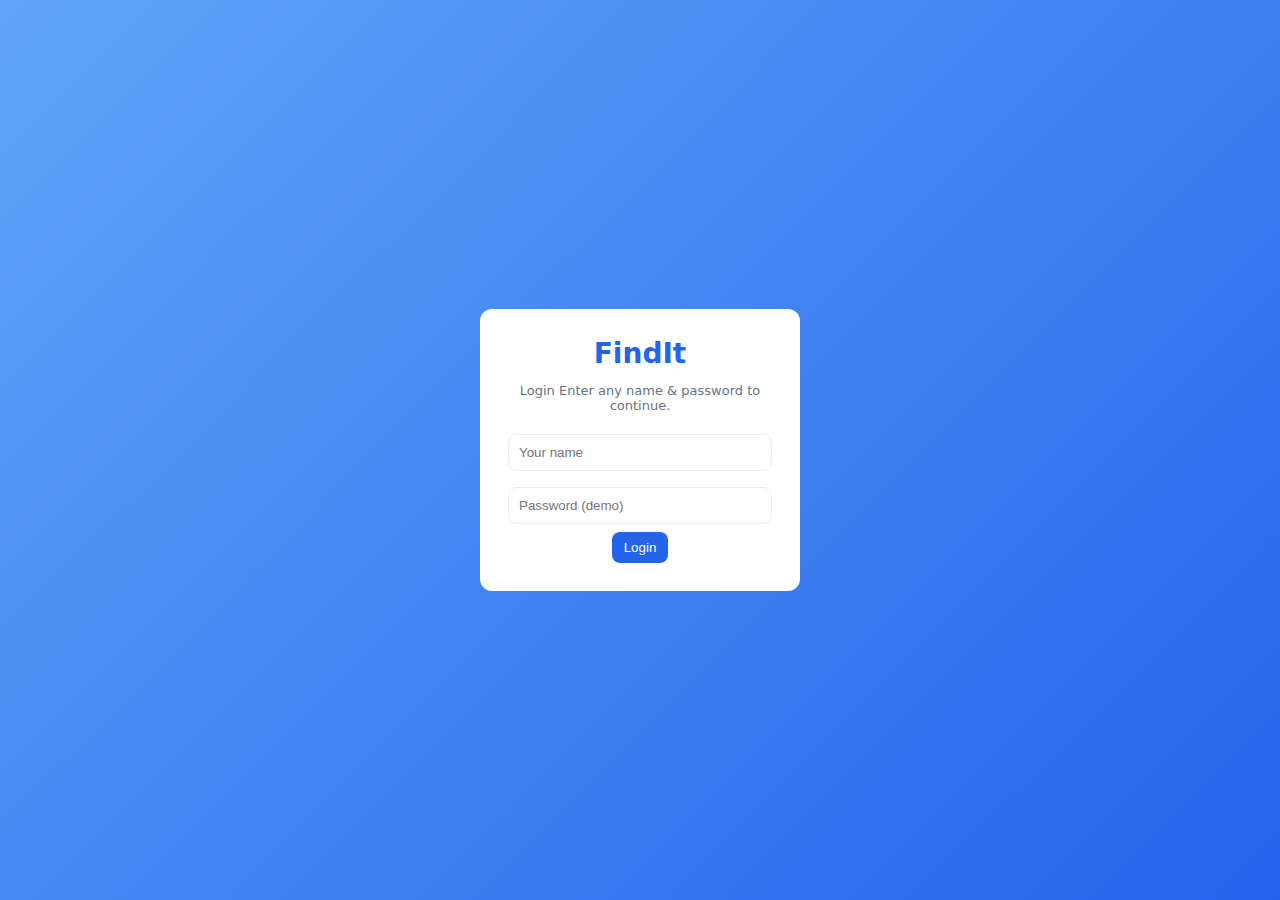
<file: index.html>
<!doctype html>
<html lang="en">
<head>
  <meta charset="utf-8" />
  <meta name="viewport" content="width=device-width,initial-scale=1" />
  <title>FindIt — Login</title>
  <link rel="stylesheet" href="style.css" />
</head>
<body class="login-body">
  <div class="login-box">
    <div class="logo-lg">FindIt</div>
    <p class="muted">Login Enter any name & password to continue.</p>

    <input id="username" placeholder="Your name" />
    <input id="password" type="password" placeholder="Password (demo)" />
    <button id="loginBtn" class="btn">Login</button>
  </div>

  <script>
    document.getElementById('loginBtn').addEventListener('click', () => {
      const name = document.getElementById('username').value.trim();
      const pass = document.getElementById('password').value.trim();
      if (!name || !pass) return alert('Please enter name and password (demo).');
      localStorage.setItem('findit_user', JSON.stringify({ name }));
      window.location.href = 'home.html';
    });
  </script>
</body>
</html>
</file>
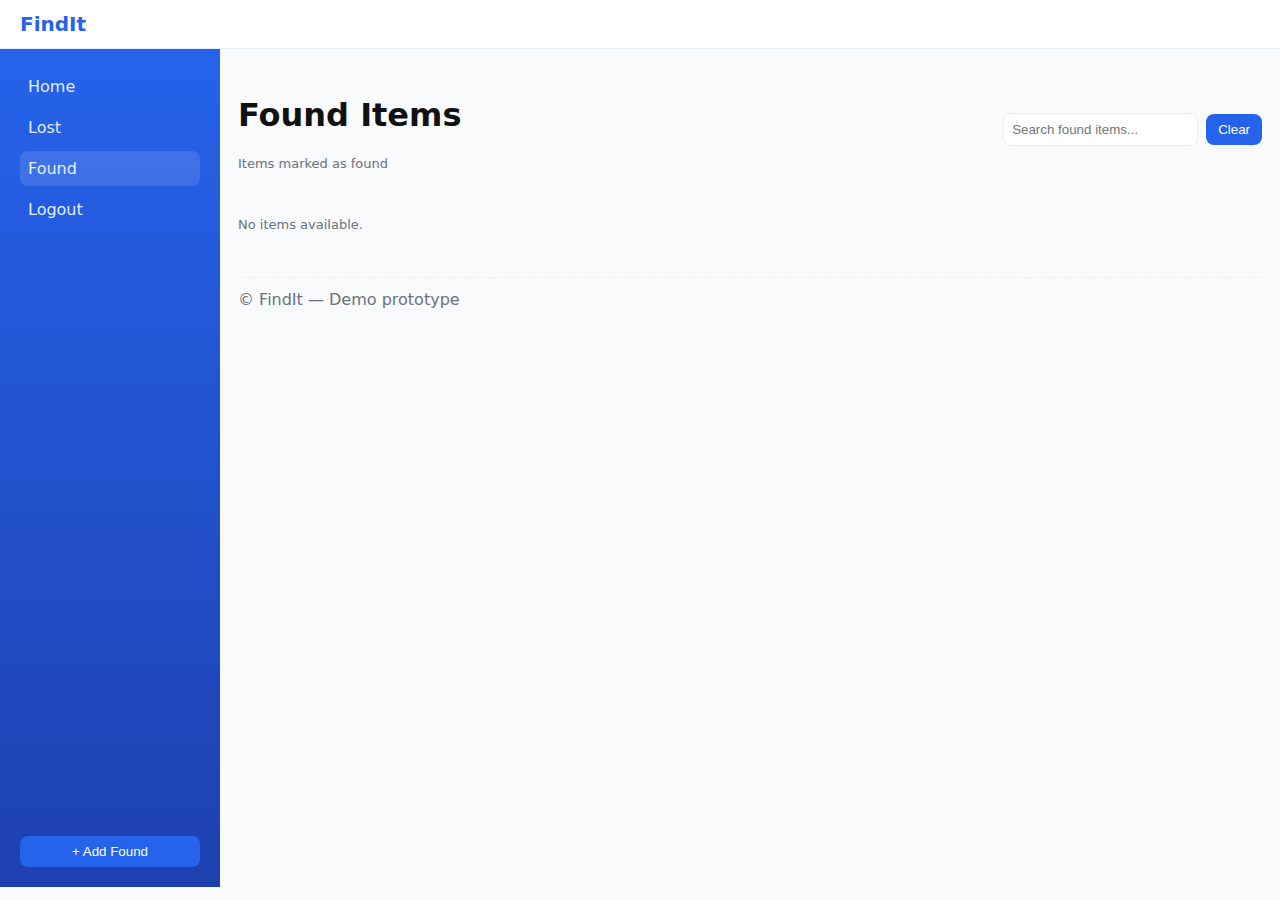
<file: found.html>
<!doctype html>
<html lang="en">
<head>
  <meta charset="utf-8" />
  <meta name="viewport" content="width=device-width,initial-scale=1" />
  <title>FindIt — Found</title>
  <link rel="stylesheet" href="style.css" />
</head>
<body>
  <header class="header">
    <div class="header-left">
      <div class="logo">FindIt</div>
    </div>
  </header>

  <div class="container">
    <aside class="sidebar">
      <nav class="nav">
        <a href="home.html" class="nav-link">Home</a>
        <a href="lost.html" class="nav-link">Lost</a>
        <a href="found.html" class="nav-link active">Found</a>
        <a href="index.html" class="nav-link">Logout</a>
      </nav>

      <div class="spaced">
        <button class="btn wide" id="addFoundBtn">+ Add Found</button>
      </div>
    </aside>

    <main class="main">
      <div class="topbar">
        <div>
          <h1>Found Items</h1>
          <p class="muted">Items marked as found</p>
        </div>
        <div class="search-row">
          <input id="searchFound" placeholder="Search found items..." />
          <button class="btn" id="clearSearchFound">Clear</button>
        </div>

        <div id="claimModal" class="modal" aria-hidden="true">
  <div class="modal-content">
    <button type="button" id="closeClaimModal" class="close-btn">×</button>
    <h2>Claim Item</h2>
    <form id="claimForm">
      <p class="muted">Please upload a proof (e.g., Amazon bill or screenshot) to claim this item.</p>
      <input type="file" id="claimImage" accept="image/*" required />
      <div id="claimImagePreview" class="muted">No image uploaded</div>
      <div class="modal-actions">
        <button type="submit" class="btn">Submit Claim</button>
        <button type="button" id="cancelClaim" class="btn outline">Cancel</button>
      </div>
    </form>
  </div>
</div>
      </div>

      <section class="content-grid" id="foundGridOnly"></section>

      <footer class="footer">
        <div>© FindIt — Demo prototype</div>
      </footer>
    </main>
  </div>

  <!-- ✅ Modal for Adding Found Item -->
  <div id="addModal" class="modal" aria-hidden="true">
    <div class="modal-content">
      <!-- ❌ Close button -->
      <button type="button" id="closeModal" class="close-btn">×</button>

      <h2>Add Found Item</h2>
      <form id="addForm">
        <input type="text" id="itemTitle" placeholder="Item title" required />
        <input type="text" id="itemPlace" placeholder="Place found" required />
        <input type="date" id="itemDate" required />
        <textarea id="itemDesc" placeholder="Description"></textarea>
        <input type="text" id="posterName" placeholder="Your name" required />
        <input type="text" id="posterContact" placeholder="Contact info" required />

        <div>
          <label>Image:</label>
          <input type="file" id="itemImage" accept="image/*" />
          <div id="imagePreview" class="muted">No image</div>
        </div>

        <div class="modal-actions">
          <button type="submit" class="btn">Save</button>
          <button type="button" id="cancelAdd" class="btn outline">Cancel</button>
        </div>
      </form>
    </div>
  </div>

  <script src="script.js"></script>
  <script>
    document.addEventListener("DOMContentLoaded", () => {
  initApp();
  renderFoundOnly();
  setupSearch('searchFound', 'clearSearchFound', renderFoundOnly, 'Found');

  const addModal = document.getElementById("addModal");
  const claimModal = document.getElementById("claimModal");

  const addFoundBtn = document.getElementById("addFoundBtn");
  const closeAddModal = document.getElementById("closeModal");
  const cancelAdd = document.getElementById("cancelAdd");

  const closeClaimModal = document.getElementById("closeClaimModal");
  const cancelClaim = document.getElementById("cancelClaim");
  const claimForm = document.getElementById("claimForm");
  const claimImage = document.getElementById("claimImage");
  const claimImagePreview = document.getElementById("claimImagePreview");

  // ✅ Open Add modal
  addFoundBtn.addEventListener("click", () => addModal.setAttribute("aria-hidden", "false"));
  closeAddModal.addEventListener("click", () => addModal.setAttribute("aria-hidden", "true"));
  cancelAdd.addEventListener("click", () => addModal.setAttribute("aria-hidden", "true"));

  // ✅ Add "Claim" button to each found item dynamically
  const grid = document.getElementById("foundGridOnly");
  const observer = new MutationObserver(() => {
    grid.querySelectorAll(".claim-btn").forEach(btn => {
      btn.addEventListener("click", () => {
        claimModal.setAttribute("aria-hidden", "false");
      });
    });
  });
  observer.observe(grid, { childList: true, subtree: true });

  // ✅ Close Claim Modal
  closeClaimModal.addEventListener("click", () => claimModal.setAttribute("aria-hidden", "true"));
  cancelClaim.addEventListener("click", () => claimModal.setAttribute("aria-hidden", "true"));

  // ✅ Image Preview in Claim Modal
  claimImage.addEventListener("change", (e) => {
    const file = e.target.files[0];
    if (file) {
      const reader = new FileReader();
      reader.onload = () => claimImagePreview.innerHTML = `<img src="${reader.result}" style="max-width:100%; border-radius:8px;">`;
      reader.readAsDataURL(file);
    } else {
      claimImagePreview.textContent = "No image uploaded";
    }
  });

  // ✅ Submit Claim Form
  claimForm.addEventListener("submit", (e) => {
    e.preventDefault();
    claimModal.setAttribute("aria-hidden", "true");
    alert("✅ Claim submitted successfully! The team will verify your proof shortly.");
    claimForm.reset();
    claimImagePreview.textContent = "No image uploaded";
  });
});
    document.addEventListener("DOMContentLoaded", () => {
      initApp();
      renderFoundOnly();
      setupSearch('searchFound', 'clearSearchFound', renderFoundOnly, 'Found');

      const modal = document.getElementById("addModal");
      const addFoundBtn = document.getElementById("addFoundBtn");
      const closeModalBtn = document.getElementById("closeModal");
      const cancelBtn = document.getElementById("cancelAdd");

      // ✅ Open modal
      addFoundBtn.addEventListener("click", () => {
        modal.setAttribute("aria-hidden", "false");
      });

      // ✅ Close modal on cross or cancel
      closeModalBtn.addEventListener("click", () => {
        modal.setAttribute("aria-hidden", "true");
      });
      cancelBtn.addEventListener("click", () => {
        modal.setAttribute("aria-hidden", "true");
      });

      // ✅ Optional: Close when clicking outside
      modal.addEventListener("click", (e) => {
        if (e.target === modal) modal.setAttribute("aria-hidden", "true");
      });
    });

    
  </script>

  <style>
    /* ✅ Close Button Style */
    .close-btn {
      position: absolute;
      top: 10px;
      right: 10px;
      background: none;
      border: none;
      font-size: 24px;
      cursor: pointer;
      color: #555;
    }
    .close-btn:hover {
      color: red;
    }

    /* ✅ Modal visibility */
    .modal {
      display: none;
      position: fixed;
      inset: 0;
      background: rgba(0,0,0,0.5);
      justify-content: center;
      align-items: center;
      z-index: 100;
    }
    .modal[aria-hidden="false"] {
      display: flex;
    }
    .modal-content {
      position: relative;
      background: #fff;
      padding: 20px;
      border-radius: 12px;
      width: 90%;
      max-width: 400px;
    }

    .claim-btn {
  background-color: #007bff;
  color: white;
  padding: 6px 12px;
  border: none;
  border-radius: 8px;
  cursor: pointer;
  font-size: 14px;
  transition: 0.3s;
}
.claim-btn:hover {
  background-color: #0056b3;
}
  </style>
</body>
</html>
</file>
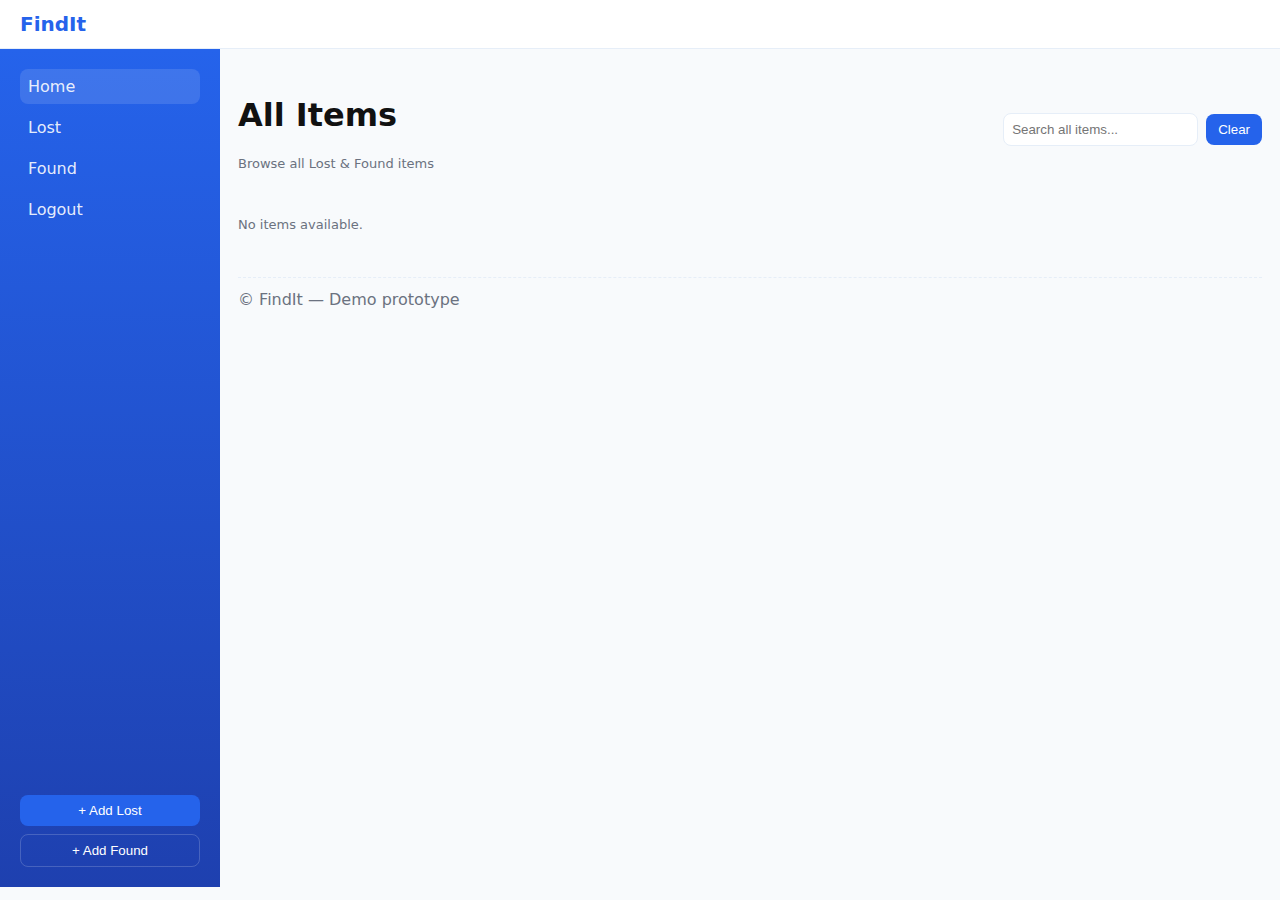
<file: home.html>
<!doctype html>
<html lang="en">
<head>
  <meta charset="utf-8" />
  <meta name="viewport" content="width=device-width,initial-scale=1" />
  <title>FindIt — Home</title>
  <link rel="stylesheet" href="style.css" />
</head>
<body>
  <header class="header">
    <div class="header-left">
      <div class="logo">FindIt</div>
    </div>
  </header>

  <div class="container">
    <aside class="sidebar">
      <nav class="nav">
        <a href="home.html" class="nav-link active">Home</a>
        <a href="lost.html" class="nav-link">Lost</a>
        <a href="found.html" class="nav-link">Found</a>
        <a href="index.html" class="nav-link">Logout</a>
      </nav>

      <div class="spaced">
        <button class="btn wide" id="addLostBtn">+ Add Lost</button>
        <button class="btn wide outline" id="addFoundBtn">+ Add Found</button>
      </div>
    </aside>

    <main class="main">
      <div class="topbar">
        <div>
          <h1>All Items</h1>
          <p class="muted">Browse all Lost & Found items</p>
        </div>
        <div class="search-row">
          <input id="searchInput" placeholder="Search all items..." />
          <button class="btn" id="clearSearch">Clear</button>
        </div>
      </div>

      <section class="content-grid" id="itemsGrid"></section>

      <footer class="footer">
        <div>© FindIt — Demo prototype</div>
      </footer>
    </main>
  </div>

  <!-- ✅ Modal for Adding Items -->
  <div id="addModal" class="modal" aria-hidden="true">
    <div class="modal-content">
      <!-- ❌ Close Button -->
      <button type="button" id="closeModal" class="close-btn">×</button>

      <h2 id="addModalTitle">Add Item</h2>
      <form id="addForm">
        <input type="text" id="itemTitle" placeholder="Item title" required />
        <input type="text" id="itemPlace" placeholder="Place" required />
        <input type="date" id="itemDate" required />
        <textarea id="itemDesc" placeholder="Description"></textarea>
        <input type="text" id="posterName" placeholder="Your name" required />
        <input type="text" id="posterContact" placeholder="Contact info" required />

        <div>
          <label>Image:</label>
          <input type="file" id="itemImage" accept="image/*" />
          <div id="imagePreview" class="muted">No image</div>
        </div>

        <div class="modal-actions">
          <button type="submit" class="btn">Save</button>
          <button type="button" id="cancelAdd" class="btn outline">Cancel</button>
        </div>
      </form>
    </div>
  </div>

  <script src="script.js"></script>
  <script>
    // Close modal when X button is clicked
document.getElementById('closeModal')?.addEventListener('click', () => {
  const addModal = document.getElementById('addModal');
  addModal.setAttribute('aria-hidden', 'true');
  addModal.style.display = 'none';
});

    document.addEventListener("DOMContentLoaded", () => {
      initApp();
      renderAll();
      setupSearch("searchInput", "clearSearch", renderAll);

      const modal = document.getElementById("addModal");
      const addLostBtn = document.getElementById("addLostBtn");
      const addFoundBtn = document.getElementById("addFoundBtn");
      const closeModalBtn = document.getElementById("closeModal");
      const cancelBtn = document.getElementById("cancelAdd");

      // ✅ Open Add Lost
      addLostBtn.addEventListener("click", () => {
        document.getElementById("addModalTitle").textContent = "Add Lost Item";
        modal.setAttribute("aria-hidden", "false");
      });

      // ✅ Open Add Found
      addFoundBtn.addEventListener("click", () => {
        document.getElementById("addModalTitle").textContent = "Add Found Item";
        modal.setAttribute("aria-hidden", "false");
      });

      // ✅ Close modal on cross or cancel
      closeModalBtn.addEventListener("click", () => {
        modal.setAttribute("aria-hidden", "true");
      });
      cancelBtn.addEventListener("click", () => {
        modal.setAttribute("aria-hidden", "true");
      });

      // ✅ Optional: close when clicking outside
      modal.addEventListener("click", (e) => {
        if (e.target === modal) modal.setAttribute("aria-hidden", "true");
      });
    });
  </script>

  <style>
    /* ✅ Close Button */
    .close-btn {
      position: absolute;
      top: 10px;
      right: 10px;
      background: none;
      border: none;
      font-size: 24px;
      cursor: pointer;
      color: #555;
    }
    .close-btn:hover {
      color: red;
    }

    /* ✅ Modal visibility */
    .modal {
      display: none;
      position: fixed;
      inset: 0;
      background: rgba(0, 0, 0, 0.5);
      justify-content: center;
      align-items: center;
      z-index: 100;
    }
    .modal[aria-hidden="false"] {
      display: flex;
    }
    .modal-content {
      position: relative;
      background: #fff;
      padding: 20px;
      border-radius: 12px;
      width: 90%;
      max-width: 400px;
    }
  </style>
</body>
</html>
</file>
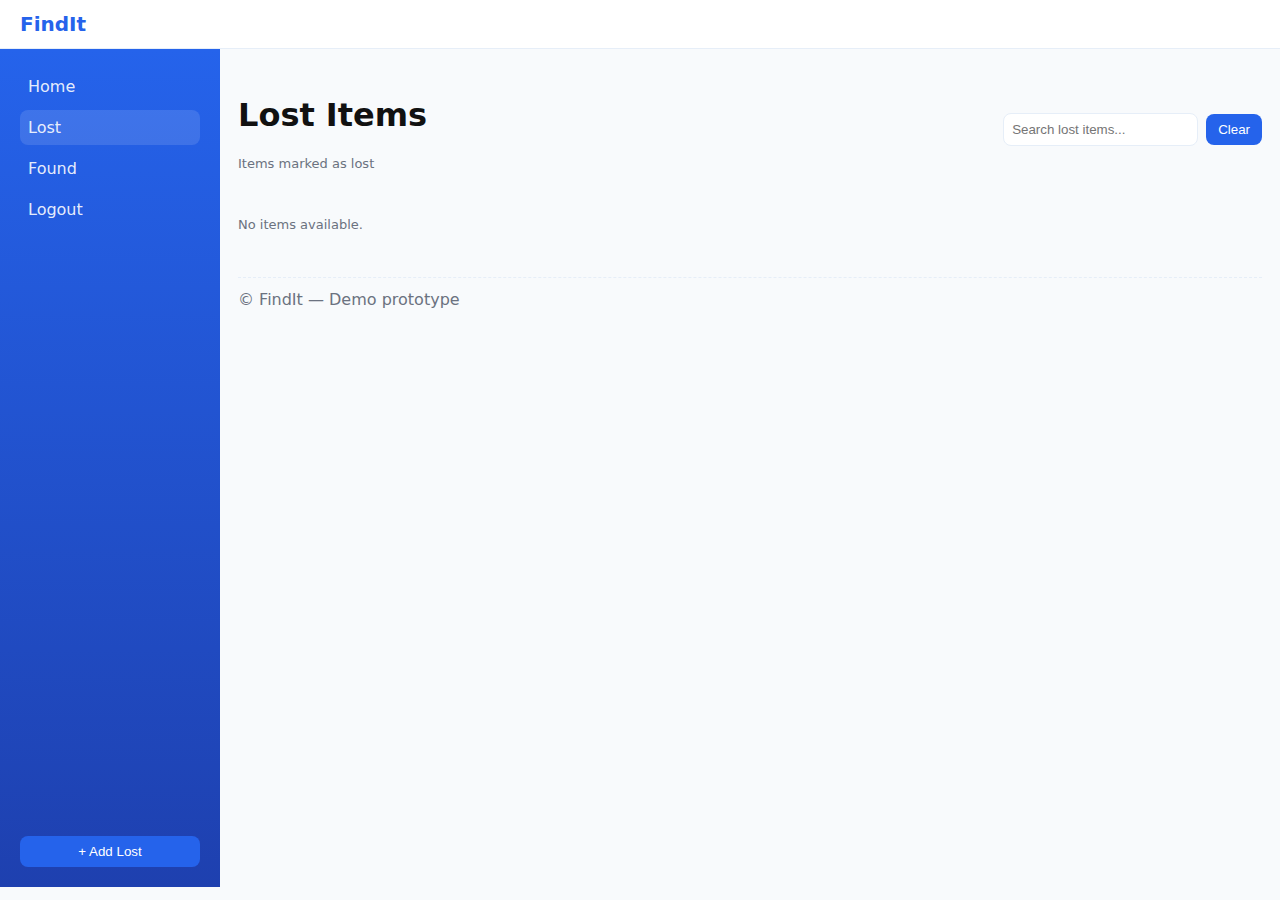
<file: lost.html>
<!doctype html>
<html lang="en">
<head>
  <meta charset="utf-8" />
  <meta name="viewport" content="width=device-width,initial-scale=1" />
  <title>FindIt — Lost</title>
  <link rel="stylesheet" href="style.css" />
</head>
<body>
  <header class="header">
    <div class="header-left">
      <div class="logo">FindIt</div>
    </div>
  </header>

  <div class="container">
    <aside class="sidebar">
      <nav class="nav">
        <a href="home.html" class="nav-link">Home</a>
        <a href="lost.html" class="nav-link active">Lost</a>
        <a href="found.html" class="nav-link">Found</a>
        <a href="index.html" class="nav-link">Logout</a>
      </nav>

      <div class="spaced">
        <button class="btn wide" id="addLostBtn">+ Add Lost</button>
      </div>
    </aside>

    <main class="main">
      <div class="topbar">
        <div>
          <h1>Lost Items</h1>
          <p class="muted">Items marked as lost</p>
        </div>
        <div class="search-row">
          <input id="searchLost" placeholder="Search lost items..." />
          <button class="btn" id="clearSearchLost">Clear</button>
        </div>
      </div>

      <section class="content-grid" id="lostGridOnly"></section>

      <footer class="footer">
        <div>© FindIt — Demo prototype</div>
      </footer>
    </main>
  </div>

  <!-- ✅ Modal for Adding Lost Item -->
  <div id="addModal" class="modal" aria-hidden="true">
    <div class="modal-content">
      <!-- ❌ Close button -->
      <button type="button" id="closeModal" class="close-btn">×</button>

      <h2>Add Lost Item</h2>
      <form id="addForm">
        <input type="text" id="itemTitle" placeholder="Item title" required />
        <input type="text" id="itemPlace" placeholder="Place" required />
        <input type="date" id="itemDate" required />
        <textarea id="itemDesc" placeholder="Description"></textarea>
        <input type="text" id="posterName" placeholder="Your name" required />
        <input type="text" id="posterContact" placeholder="Contact info" required />

        <div>
          <label>Image:</label>
          <input type="file" id="itemImage" accept="image/*" />
          <div id="imagePreview" class="muted">No image</div>
        </div>

        <div class="modal-actions">
          <button type="submit" class="btn">Save</button>
          <button type="button" id="cancelAdd" class="btn outline">Cancel</button>
        </div>
      </form>
    </div>
  </div>

  <script src="script.js"></script>
  <script>
    document.addEventListener("DOMContentLoaded", () => {
      initApp();
      renderLostOnly();
      setupSearch('searchLost', 'clearSearchLost', renderLostOnly, 'Lost');

      const modal = document.getElementById("addModal");
      const addLostBtn = document.getElementById("addLostBtn");
      const closeModalBtn = document.getElementById("closeModal");
      const cancelBtn = document.getElementById("cancelAdd");

      // ✅ Open modal
      addLostBtn.addEventListener("click", () => {
        modal.setAttribute("aria-hidden", "false");
      });

      // ✅ Close modal on cross or cancel
      closeModalBtn.addEventListener("click", () => {
        modal.setAttribute("aria-hidden", "true");
      });
      cancelBtn.addEventListener("click", () => {
        modal.setAttribute("aria-hidden", "true");
      });

      // ✅ Optional: Close when clicking outside content
      modal.addEventListener("click", (e) => {
        if (e.target === modal) modal.setAttribute("aria-hidden", "true");
      });
    });
  </script>

  <style>
    /* ✅ Close Button Style */
    .close-btn {
      position: absolute;
      top: 10px;
      right: 10px;
      background: none;
      border: none;
      font-size: 24px;
      cursor: pointer;
      color: #555;
    }
    .close-btn:hover {
      color: red;
    }

    /* ✅ Modal visibility */
    .modal {
      display: none;
      position: fixed;
      inset: 0;
      background: rgba(0,0,0,0.5);
      justify-content: center;
      align-items: center;
      z-index: 100;
    }
    .modal[aria-hidden="false"] {
      display: flex;
    }
    .modal-content {
      position: relative;
      background: #fff;
      padding: 20px;
      border-radius: 12px;
      width: 90%;
      max-width: 400px;
    }
  </style>
</body>
</html>
</file>
<file: style.css>
:root{
  --accent:#2563eb;
  --muted:#6b7280;
  --bg:#f8fafc;
  --card:#ffffff;
}
*{box-sizing:border-box}
body{margin:0;font-family:Inter,ui-sans-serif,system-ui,Segoe UI,Roboto,"Helvetica Neue",Arial;background:var(--bg);color:#111}
.header{display:flex;justify-content:space-between;align-items:center;padding:12px 20px;background:#fff;border-bottom:1px solid #e6eef8;position:sticky;top:0;z-index:10}
.header .logo{font-weight:800;color:var(--accent);font-size:20px}
.header-right{display:flex;gap:12px;align-items:center}
.icon{background:#fff;padding:6px;border-radius:8px;border:1px solid #eef2ff;cursor:pointer;position:relative}
.badge{background:#ef4444;color:white;padding:2px 6px;border-radius:999px;font-size:12px;position:absolute;top:-6px;right:-6px}
.avatar{padding:6px;border-radius:50%;background:#eef2ff;display:flex;align-items:center;justify-content:center}

/* Layout */
.container{display:flex;height:calc(100vh - 62px)}
.sidebar{width:220px;background:linear-gradient(180deg,var(--accent),#1e40af);color:white;padding:20px;display:flex;flex-direction:column;gap:18px}
.nav{display:flex;flex-direction:column;gap:6px}
.nav-link{color:rgba(255,255,255,0.9);text-decoration:none;padding:8px;border-radius:8px}
.nav-link.active{background:rgba(255,255,255,0.12)}
.spaced{margin-top:auto;display:flex;flex-direction:column;gap:8px}
.btn{background:var(--accent);color:white;padding:8px 12px;border-radius:8px;border:none;cursor:pointer}
.btn.outline{background:transparent;color:white;border:1px solid rgba(255,255,255,0.18)}
.btn.wide{width:100%}
.btn.small{padding:6px 8px}
.muted{color:var(--muted);font-size:13px}

/* Main */
.main{flex:1;padding:18px;overflow:auto;display:flex;flex-direction:column;gap:12px}
.topbar{display:flex;justify-content:space-between;align-items:center;padding:8px 0}
.search-row{display:flex;gap:8px;align-items:center}
input[type="text"], input[type="date"], input[type="search"], input[type="email"], input[type="file"], textarea, input{
  padding:8px;border-radius:8px;border:1px solid #e6eef8;min-width:180px
}
textarea{resize:vertical}
.content-grid{display:grid;grid-template-columns:repeat(auto-fill,minmax(240px,1fr));gap:16px}

/* Card */
.card{background:var(--card);border:1px solid #eef6ff;border-radius:12px;padding:12px;display:flex;flex-direction:column;gap:8px;box-shadow:0 6px 18px rgba(2,6,23,0.04)}
.card img{width:100%;height:150px;object-fit:cover;border-radius:8px}
.card .meta{font-size:13px;color:var(--muted)}
.card .desc{font-size:14px;color:#222}
.card .poster{font-size:13px;color:var(--muted);display:flex;justify-content:space-between;align-items:center}
.card .row{display:flex;gap:8px;align-items:center}

/* Footer */
.footer{margin-top:20px;padding:12px 0;border-top:1px dashed #e6eef8;display:flex;justify-content:space-between;color:var(--muted)}

/* Login */
.login-body{display:flex;align-items:center;justify-content:center;height:100vh;background:linear-gradient(135deg,#60a5fa,#2563eb)}
.login-box{background:white;padding:28px;border-radius:12px;width:320px;text-align:center}
.logo-lg{font-size:28px;color:var(--accent);font-weight:800;margin-bottom:6px}
.login-box input{width:100%;padding:10px;margin:8px 0;border-radius:8px;border:1px solid #e6eef8}

/* Modal */
.modal{position:fixed;inset:0;display:none;align-items:center;justify-content:center;background:rgba(0,0,0,0.35);z-index:60}
.modal[aria-hidden="false"]{display:flex}
.modal-card{background:white;padding:16px;border-radius:12px;max-width:520px;width:96%;box-shadow:0 8px 32px rgba(2,6,23,0.18)}
.img-preview{width:100%;height:140px;border:1px dashed #e6eef8;border-radius:8px;display:flex;align-items:center;justify-content:center;overflow:hidden}
.img-preview img{width:100%;height:100%;object-fit:cover}

/* small screens */
@media (max-width:900px){
  .container{flex-direction:column}
  .sidebar{display:flex;flex-direction:row;gap:8px;align-items:center;padding:12px;width:100%;overflow:auto}
  .nav{display:flex;flex-direction:row;gap:8px}
  .spaced{display:none}
  .content-grid{grid-template-columns:repeat(auto-fill,minmax(180px,1fr))}
  .header{padding:8px}
  .avatar{display:none}
}
.tag.lost {
  background: #e63946;
}

.tag.found {
  background: #2a9d8f;
  
}
/* ✅ Close button for modals */
.close-btn {
  position: absolute;
  top: 12px;
  right: 16px;
  background: none;
  border: none;
  font-size: 24px;
  color: #333;
  cursor: pointer;
  transition: color 0.2s ease;
}
.close-btn:hover {
  color: #e74c3c;
}
.modal-card {
  position: relative;
}

.tag {
  display: inline-block;
  padding: 4px 10px;
  font-size: 12px;
  border-radius: 20px;
  color: #fff;
  font-weight: bold;
  margin-top: 8px;
}
.add-card {
  background: #e0f2fe;
  border: 2px dashed #3b82f6;
  color: #3b82f6;
  font-weight: 700;
  justify-content: center;
}

.modal {
  display:none;
  position:fixed;
  top:0;left:0;width:100%;height:100%;
  background:rgba(0,0,0,0.4);
  justify-content:center;
  align-items:center;
}
.modal-content {
  background:#fff;
  padding:20px;
  border-radius:10px;
  width:300px;
  display:flex;
  flex-direction:column;
  gap:10px;
}

.close-btn {
  position: absolute;
  top: 12px;
  right: 16px;
  background: none;
  border: none;
  font-size: 24px;
  color: #333;
  cursor: pointer;
  transition: color 0.2s ease;
}

.close-btn:hover {
  color: #e74c3c;
}

.modal-content {
  position: relative;
}

.claim-btn {
  background-color: #007bff; /* blue color */
  color: white;
  border: none;
  padding: 6px 14px;
  border-radius: 16px;
  font-size: 14px;
  cursor: pointer;
  transition: background-color 0.2s ease, transform 0.1s ease;
  margin-top: 6px;
  display: inline-block;
}

.claim-btn:hover {
  background-color: #0056b3; /* darker blue on hover */
  transform: scale(1.03);
}

.claim-btn:active {
  background-color: #004080;
  transform: scale(0.97);
}

.tag-row {
  display: flex;
  align-items: center;
  gap: 8px;
  margin-top: 6px;
}
</file>
